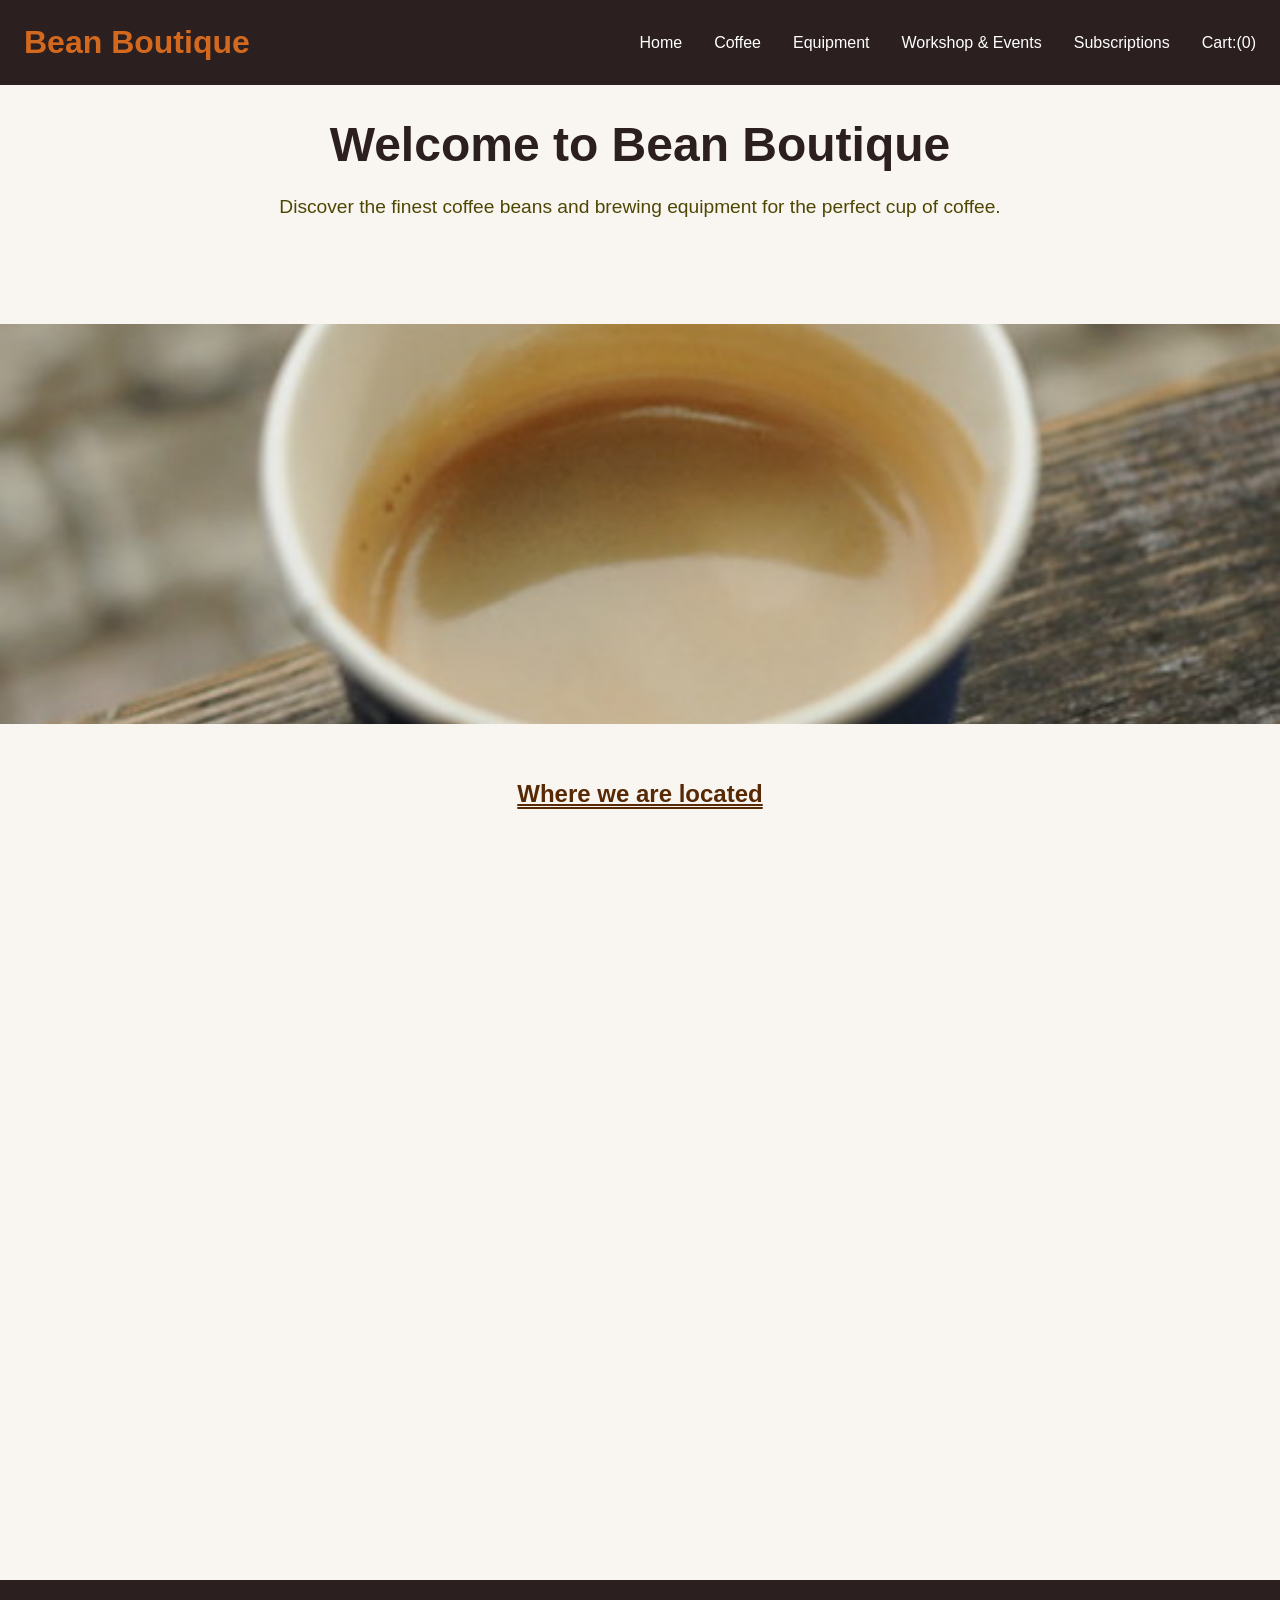
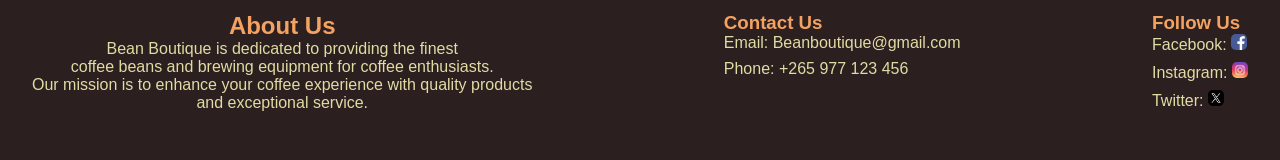
<file: index.htm>
<!DOCTYPE html>
<html lang="en">
<head>
    <meta charset="UTF-8">
    <meta name="viewport" content="width=device-width, initial-scale=1.0">
    <title>Bean Boutique</title>
    <link rel="stylesheet" href="style.css">
</head>
<body>

    <nav>
        <div class="logo"><a href="index.htm">Bean Boutique</a></div>

        <ul>
            <li><a href="index.htm">Home</a></li>
            <li><a href="coffee.htm">Coffee</a></li>
            <li><a href="equipment.htm">Equipment</a></li>
            <li><a href="events.htm">Workshop & Events</a></li>
            <li><a href="subscription.htm">Subscriptions</a></li>
            <li><a href="cart.htm">Cart:<span id="cart-count">(0)</span></a></li>

        </ul>
    </nav>

    <div class="Wlcm">
        <h1>Welcome to Bean Boutique</h1>
        <p>Discover the finest coffee beans and brewing equipment for the perfect cup of coffee.</p>
    </div>


    <div class="slideshow">
        <div class="slide active">
            <img src="Slideshow img/slide 1.jpg" alt="">
        </div>
        <div class="slide">
            <img src="Slideshow img/slide 2.jpg" alt="">
        </div>
        <div class="slide">
            <img src="Slideshow img/slide 3.jpg" alt="">
        </div>
        <div class="slide">
            <img src="Slideshow img/slide 4.jpg" alt="">
        </div>
        <div class="slide">
            <img src="Slideshow img/slide 5.jpg" alt="">
        </div>
    </div>

    <section class="map-section">
        <h1>Where we are located</h1>
        <iframe
            class="map"
            src="https://www.google.com/maps?q=Area+49,+New+Shire,+Blantyre,+Malawi&output=embed"
            loading="lazy">
        </iframe>
    </section>

    <footer>
        <div class="column-1">
            <h2>About Us</h2>
            <p>Bean Boutique is dedicated to providing the finest<br> coffee beans and brewing equipment for coffee enthusiasts. <br>Our mission is to enhance your coffee experience with quality products<br> and exceptional service.</p>
        </div>

        <div class="column-3">
            <h3>Contact Us</h3>
            <p>Email: Beanboutique@gmail.com</p>
            <p>Phone: +265 977 123 456</p>
        </div>

        <div class="column-2">
            <h3>Follow Us</h3>
            <p>Facebook: <a href="https://www.facebook.com/BeanBoutique"><img src="Com-logos/Facebook.png" alt="Facebook-logo"></a></p>
            <p>Instagram: <a href="https://www.instagram.com/BeanBoutique"><img src="Com-logos/Instagram.jpg" alt="Instagram-logo"></a></p>
            <p>Twitter: <a href="https://x.com/BeanBoutique"><img src="Com-logos/X.png" alt="X-logo"></a></p>
        </div>

    
    </footer>

    <script src="script.js"></script>
</body>
</html>
</file>
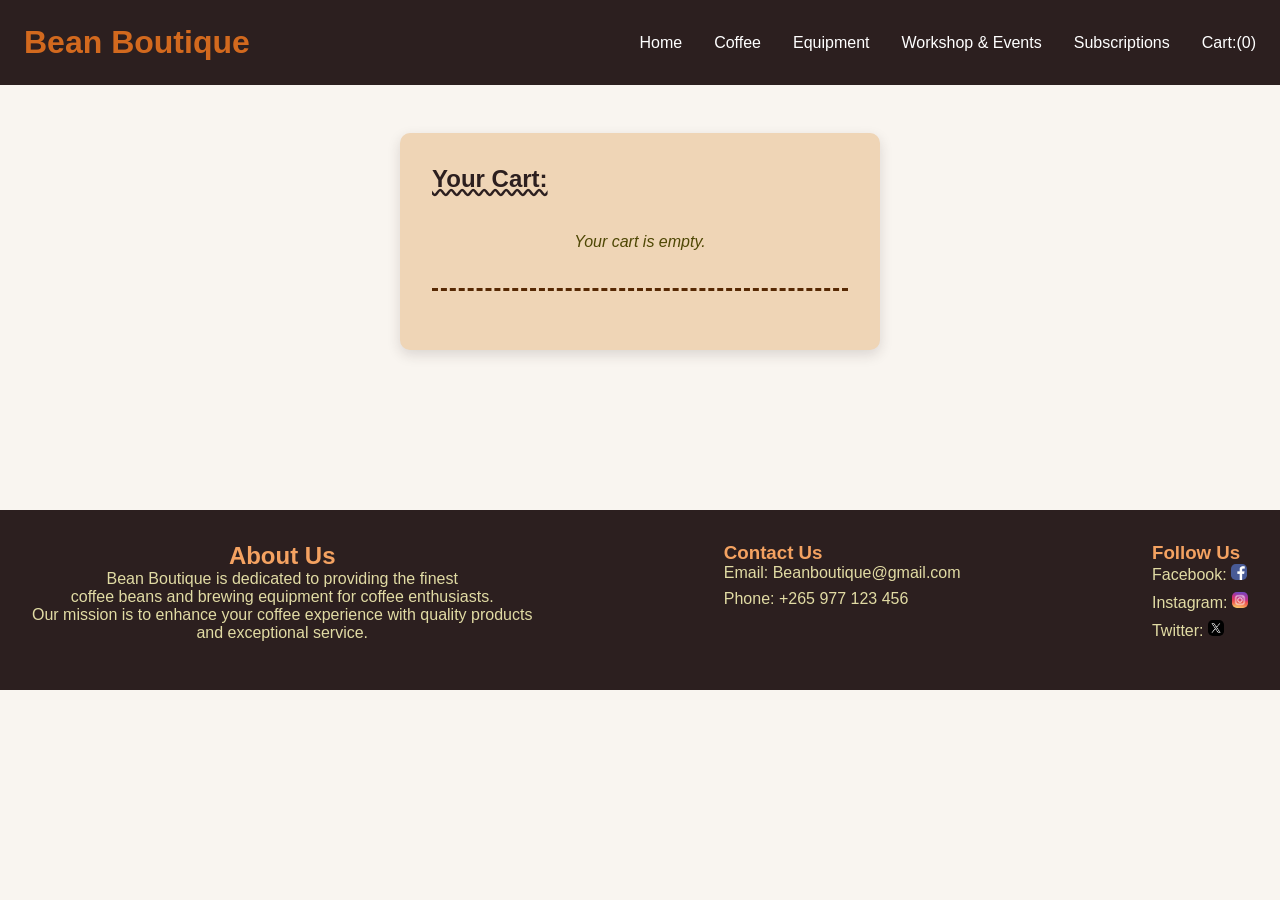
<file: cart.htm>
<!DOCTYPE html>
<html lang="en">
<head>
    <meta charset="UTF-8">
    <meta name="viewport" content="width=device-width, initial-scale=1.0">
    <title>Bean Boutique</title>
    <link rel="stylesheet" href="style.css">
</head>
<body>

    <nav>
        <div class="logo"><a href="index.htm">Bean Boutique</a></div>
        <ul>
            <li><a href="index.htm">Home</a></li>
            <li><a href="coffee.htm">Coffee</a></li>
            <li><a href="equipment.htm">Equipment</a></li>
            <li><a href="events.htm">Workshop & Events</a></li>
            <li><a href="subscription.htm">Subscriptions</a></li>
            <li><a href="cart.htm">Cart:<span id="cart-count">(0)</span></a></li>

        </ul>
    </nav>

    <div class="cart-container">
        <h1>Your Cart:</h1>

        <div id="cart-items"></div>

        <p id="cart-total"></p>
    </div>


       <footer>
        <div class="column-1">
            <h2>About Us</h2>
            <p>Bean Boutique is dedicated to providing the finest<br> coffee beans and brewing equipment for coffee enthusiasts. <br>Our mission is to enhance your coffee experience with quality products<br> and exceptional service.</p>
        </div>

        <div class="column-3">
            <h3>Contact Us</h3>
            <p>Email: Beanboutique@gmail.com</p>
            <p>Phone: +265 977 123 456</p>
        </div>

        <div class="column-2">
            <h3>Follow Us</h3>
            <p>Facebook: <a href="https://www.facebook.com/BeanBoutique"><img src="Com-logos/Facebook.png" alt="Facebook-logo"></a></p>
            <p>Instagram: <a href="https://www.instagram.com/BeanBoutique"><img src="Com-logos/Instagram.jpg" alt="Instagram-logo"></a></p>
            <p>Twitter: <a href="https://x.com/BeanBoutique"><img src="Com-logos/X.png" alt="X-logo"></a></p>
        </div>

    
    </footer>


    <script src="script.js"></script>

</body>
</html>
</file>
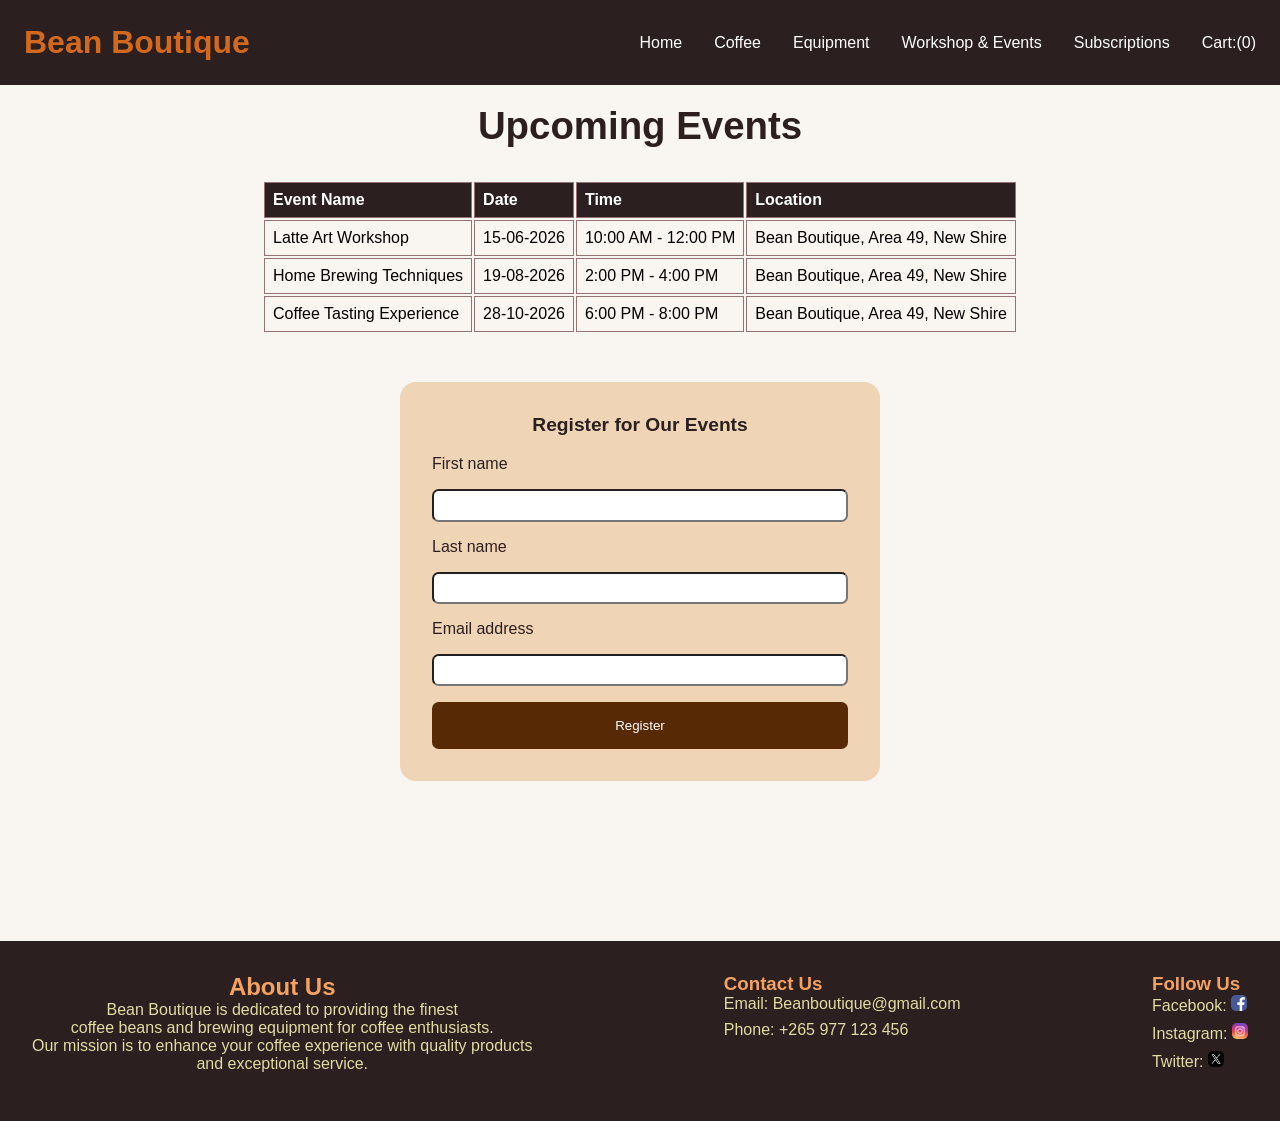
<file: events.htm>
<!DOCTYPE html>
<html lang="en">
<head>
    <meta charset="UTF-8">
    <meta name="viewport" content="width=device-width, initial-scale=1.0">
    <title>Bean Boutique</title>
    <link rel="stylesheet" href="style.css">
</head>
<body>

    <nav>
        <div class="logo"><a href="index.htm">Bean Boutique</a></div>

        <ul>
            <li><a href="index.htm">Home</a></li>
            <li><a href="coffee.htm">Coffee</a></li>
            <li><a href="equipment.htm">Equipment</a></li>
            <li><a href="events.htm">Workshop & Events</a></li>
            <li><a href="subscription.htm">Subscriptions</a></li>
            <li><a href="cart.htm">Cart:<span id="cart-count">(0)</span></a></li>

        </ul>
    </nav>

    <div id="Event-head"><h1>Upcoming Events</h1></div>

    <div class="table">
        <table>
            <tr>
                <th>Event Name</th>
                <th>Date</th>
                <th>Time</th>
                <th>Location</th>
            </tr>

            <tr>
                <td>Latte Art Workshop</td>
                <td>15-06-2026</td>
                <td>10:00 AM - 12:00 PM</td>
                <td>Bean Boutique, Area 49, New Shire</td>
            </tr>

            <tr>
                <td>Home Brewing Techniques</td>
                <td>19-08-2026</td>
                <td>2:00 PM - 4:00 PM</td>
                <td>Bean Boutique, Area 49, New Shire</td>
            </tr>

            <tr>
                <td>Coffee Tasting Experience</td>
                <td>28-10-2026</td>
                <td>6:00 PM - 8:00 PM</td>
                <td>Bean Boutique, Area 49, New Shire</td>
            </tr>

        </table>
    </div>

    <div class="form-container">

        <div id="form-title"><strong>Register for Our Events</strong></div>

            <form class="form" id="registerForm" action="mailto:Beanboutique@gmail.com" method="post">

                <div class="row">
                    <label for="firstName">First name</label>
                    <input type="text" id="firstName" name="firstName" required>
                </div>

                <div class="row">
                    <label for="lastName">Last name</label>
                    <input type="text" id="lastName" name="lastName" required>
                </div>

                <div class="row">
                    <label for="email">Email address</label>
                    <input type="email" id="email" name="email" required>
                </div>

                <button type="submit" class="submit-btn">Register</button>
            </form>
    </div>   

       <footer>
        <div class="column-1">
            <h2>About Us</h2>
            <p>Bean Boutique is dedicated to providing the finest<br> coffee beans and brewing equipment for coffee enthusiasts. <br>Our mission is to enhance your coffee experience with quality products<br> and exceptional service.</p>
        </div>

        <div class="column-3">
            <h3>Contact Us</h3>
            <p>Email: Beanboutique@gmail.com</p>
            <p>Phone: +265 977 123 456</p>
        </div>

        <div class="column-2">
            <h3>Follow Us</h3>
            <p>Facebook: <a href="https://www.facebook.com/BeanBoutique"><img src="Com-logos/Facebook.png" alt="Facebook-logo"></a></p>
            <p>Instagram: <a href="https://www.instagram.com/BeanBoutique"><img src="Com-logos/Instagram.jpg" alt="Instagram-logo"></a></p>
            <p>Twitter: <a href="https://x.com/BeanBoutique"><img src="Com-logos/X.png" alt="X-logo"></a></p>
        </div>

    
    </footer>

    <script src="script.js"></script>
</body>
</html>
</file>
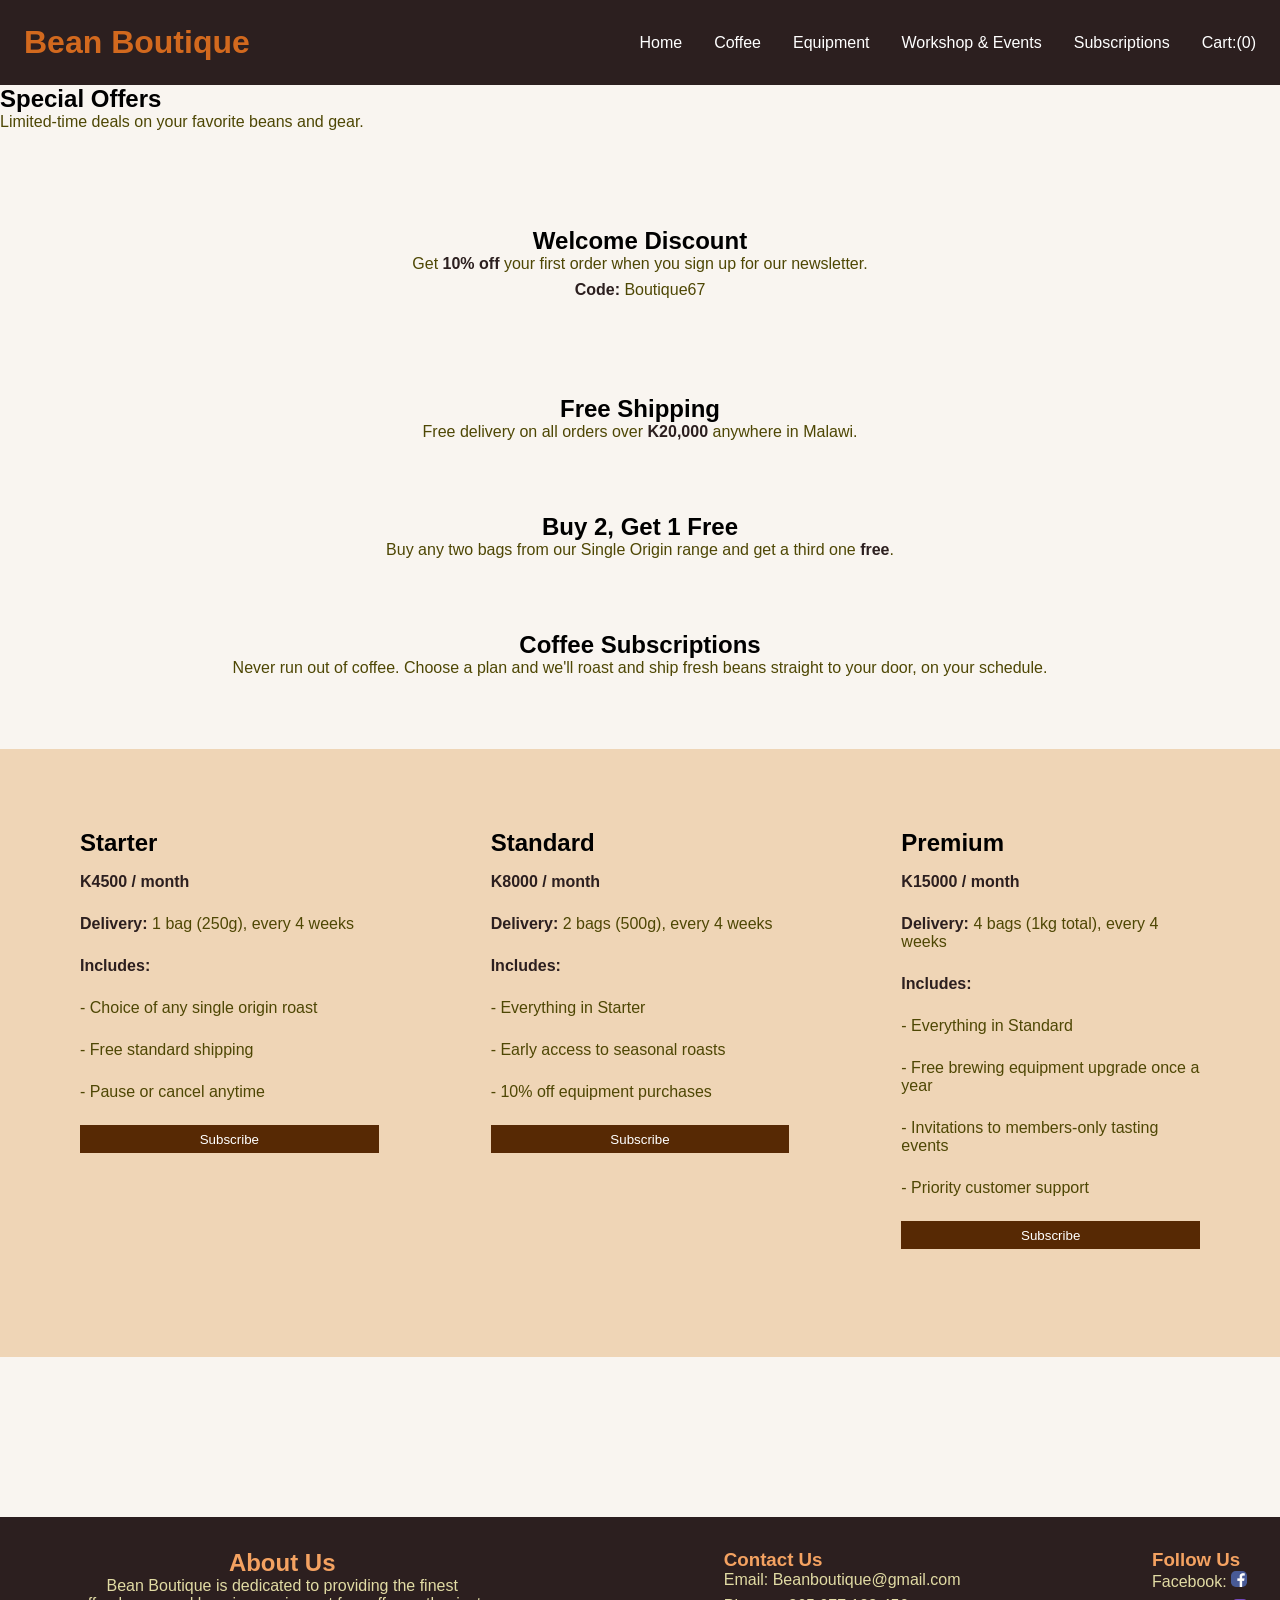
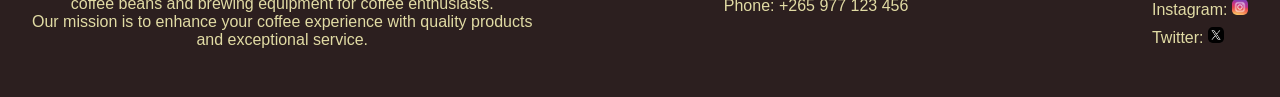
<file: subscription.htm>
<!DOCTYPE html>
<html lang="en">
<head>
    <meta charset="UTF-8">
    <meta name="viewport" content="width=device-width, initial-scale=1.0">
    <title>Bean Boutique</title>
    <link rel="stylesheet" href="style.css">
</head>
<body>
    <div class="logo"></div>

     <nav>  
        <div class="logo"><a href="index.htm">Bean Boutique</a></div>
        <ul>
            <li><a href="index.htm">Home</a></li>
            <li><a href="coffee.htm">Coffee</a></li>
            <li><a href="equipment.htm">Equipment</a></li>
            <li><a href="events.htm">Workshop & Events</a></li>
            <li><a href="subscription.htm">Subscriptions</a></li>
            <li><a href="cart.htm">Cart:<span id="cart-count">(0)</span></a></li>
        </ul>

    </nav>

        <div class="container">

        <section class="offer-section">
            <h1>Special Offers</h1>
            <p>Limited-time deals on your favorite beans and gear.</p>
        </section>

        <div class="special-offers">
            <div class="offer">
                <h2>Welcome Discount</h2>
                <p>Get <strong>10% off</strong> your first order when you sign up for our newsletter.</p>
                <p><strong>Code:</strong> Boutique67</div></p>
            </div>
            <div class="offer">
                <h2>Free Shipping</h2>
                <p>Free delivery on all orders over <strong>K20,000</strong> anywhere in Malawi.</p>
            </div>
            <div class="offer">
                <h2>Buy 2, Get 1 Free</h2>
                <p>Buy any two bags from our Single Origin range and get a third one <strong>free</strong>.</p>
            </div>
        </div>

        <section class="subscription-section">
            <h1>Coffee Subscriptions</h1>
            <p>Never run out of coffee. Choose a plan and we'll roast and ship fresh beans straight to your door, on your schedule.</p>
        </section>

        <div class="subscription">
            <div class="sub" data-name="Starter Subscription" data-price="4500">
                <h2>Starter</h2>
                <p><strong>K4500 / month</strong></p>
                <p><strong>Delivery:</strong> 1 bag (250g), every 4 weeks</p>
                <p><strong>Includes:</strong></p>
                <p>- Choice of any single origin roast</p>
                <p>- Free standard shipping</p>
                <p>- Pause or cancel anytime</p>
                <button class="cart-btn">Subscribe</button>
            </div>

            <div class="sub" data-name="Standard Subscription" data-price="8000">
                <h2>Standard</h2>
                <p><strong>K8000 / month</strong></p>
                <p><strong>Delivery:</strong> 2 bags (500g), every 4 weeks</p>
                <p><strong>Includes:</strong></p>
                <p>- Everything in Starter</p>
                <p>- Early access to seasonal roasts</p>
                <p>- 10% off equipment purchases</p>
                <button class="cart-btn">Subscribe</button>
            </div>

            <div class="sub" data-name="Premium Subscription" data-price="15000">
                <h2>Premium</h2>
                <p><strong>K15000 / month</strong></p>
                <p><strong>Delivery:</strong> 4 bags (1kg total), every 4 weeks</p>
                <p><strong>Includes:</strong></p>
                <p>- Everything in Standard</p>
                <p>- Free brewing equipment upgrade once a year</p>
                <p>- Invitations to members-only tasting events</p>
                <p>- Priority customer support</p>
                <button class="cart-btn">Subscribe</button>
            </div>
        </div>

    </div>

    <footer>
        <div class="column-1">
            <h2>About Us</h2>
            <p>Bean Boutique is dedicated to providing the finest<br> coffee beans and brewing equipment for coffee enthusiasts. <br>Our mission is to enhance your coffee experience with quality products<br> and exceptional service.</p>
        </div>

        <div class="column-3">
            <h3>Contact Us</h3>
            <p>Email: Beanboutique@gmail.com</p>
            <p>Phone: +265 977 123 456</p>
        </div>

        <div class="column-2">
            <h3>Follow Us</h3>
            <p>Facebook: <a href="https://www.facebook.com/BeanBoutique"><img src="Com-logos/Facebook.png" alt="Facebook-logo"></a></p>
            <p>Instagram: <a href="https://www.instagram.com/BeanBoutique"><img src="Com-logos/Instagram.jpg" alt="Instagram-logo"></a></p>
            <p>Twitter: <a href="https://x.com/BeanBoutique"><img src="Com-logos/X.png" alt="X-logo"></a></p>
        </div>

    
    </footer>
    
    <script src="script.js"></script>
</body>
</html>
</file>
<file: style.css>
*{ 
    margin: 0;
    padding: 0; 
    box-sizing: border-box;

}

body {
    font-family: Arial, sans-serif; 
    background: #f9f5f0; 
}


nav {
    background: #2C1F1F;
    color: white;
    padding: 1.5em;
    display: flex;
    justify-content: space-between;
    align-items: center;

}

nav ul {
    display: flex;
    gap: 2em;

}

ul {
    list-style: none;
    font-family: Arial, sans-serif;

}

ul a {
    color: white;
    text-decoration: none;
    transition: 0.3s;
}

a:hover {
    color: #F4A261;
}


.logo {
    font-size: 2em; 
    font-weight: bold; 
    color: chocolate;
}

.logo a{
    text-decoration: none;
    color: chocolate;
}

.Wlcm{
    text-align: center;
    padding: 2em;
    font-family: Arial, sans-serif;
}

.Wlcm h1 {
    font-size: 3em;
    margin-bottom: 0.5em;
    color: #2C1F1F;
}

.Wlcm p {
    font-size: 1.2em;
    color: #4e4704;
}

.slideshow {
    position: relative;
    height: 25em;
    top: 4em;
    Margin-bottom: 2em;
}

.slide {
    position: absolute;
    top: 0;
    left: 0;
    width: 100%;
    height: 100%;
    opacity: 0;
    transition: opacity 1.5s ease;
}

.slide.active {
    opacity: 1;
}

.slide img {
    width: 100%;
    height: 100%;
    object-fit:cover;
}

.map-section h1{
    padding: 2em; 
    text-align: center;
    font-family: Arial, sans-serif;
    color: #572904;
    margin-top: 3em;
    text-decoration: double underline;
}

.map{
    width: 100%;
    height: 30em;
    border: 0;
    margin-top: 5em;
}


/* Coffee for sale*/

.images {
    display: grid;
    grid-template-columns: repeat(4, 15em);
    gap: 4em;
    object-fit: cover;
    padding: 3em;
    align-items: center;
    justify-content: center;
    transition: 3s;
}

.images img {
    width: 12em;
    height: 12em;
    border: 0.5em #723907 solid;
    transition: 0.4s;
    cursor: pointer;

}

.block {
    width: 100%;
    height: 18em;
    object-fit: cover;
    display: block;
    
}


.images img:hover{
    transform: scale(1.1);
}

.section { 
    padding: 2em; 
    text-align: center;
    font-family: Arial, sans-serif; 
}

#search {
    padding:1em; 
    width: 20em; 
}

.modal-content h2 {
    margin-top: 0.5em;
    font-family: Arial, sans-serif;
    color: #2C1F1F;
    margin-bottom: 0.5em;
    text-align: center;
    overflow: hidden;
}

.cart-btn {
    background-color: #572904;
    color: white;
    border: none;
    padding: 0.5em;
    cursor: pointer;
    font-family: Arial, sans-serif;
    transition: 0.3s;
}

.cart-btn:hover {
    background-color: #E76F51;
}
p strong {
    font-family: Arial, sans-serif;
    color: #2C1F1F;
}

p {
    font-family: Arial, sans-serif;
    color: #4e4704;
    margin-bottom: 0.5em;
}

.modal {
    position: fixed;
    top: 0;
    left: 0;
    width: 100%;
    height: 100%;
    align-items: center;
    background: rgba(0, 0, 0, 0.6);
    display: flex;
    justify-content: center;
    

}

.modal.hidden {
    display: none;
}

.modal-content {
    background: rgb(230, 219, 206);
    border-radius:1em;
    padding: 1.3em;
    max-width: 25em;
    width: 100%;
    text-align: left;
    position: relative;
}

.modal-content img {
    width: 100%;
    border-radius: 1em;
    margin-bottom: 0.3em;
    max-height: 22em;
}

.modal-close {
    position: absolute;
    top: 0.3em;
    right: 0.3em;
    font-size: 1.5em;
    cursor: pointer;
}

.block h2{
    padding-top: 1em;
    margin-bottom: 0.5em ;
}


/* Equipments */

.card{
    width: 100%;
    height: 18em;
    object-fit: cover;
    display: block;
}

.equipments {
    display: grid;
    grid-template-columns: repeat(4, 15em);
    gap: 4em;
    object-fit: cover;
    padding: 3em;
    align-items: center;
    justify-content: center;
    transition: 3s;
}


.equipments img {
  width: 14em;
  height: 14em;
  border: 0.5em #723907 solid;
  transition: 0.4s;
  cursor: pointer;

}

.equipments img:hover{
  transform: scale(1.1);
}


.card h2 {
    margin-top: 0.5em;
    font-family: Arial, sans-serif;
    color: #2C1F1F;
    margin-bottom: 0.5em;

}

.card .cart-btn {
    background-color: #572904;
    color: white;
    border: none;
    padding: 0.5em;
    cursor: pointer;
    font-family: Arial, sans-serif;
    transition: 0.3s;
    margin-bottom: 0.5em;
}

.card .cart-btn:hover {
    background-color: #E76F51;
}

.card p strong {
    font-family: Arial, sans-serif;
    color: #2C1F1F;
}

.card p {
    font-family: Arial, sans-serif;
    color: #4e4704;
    margin-bottom: 0.5em;
}


/* Footer*/

footer {
    background: #2C1F1F;
    color: white;
    padding: 2em;
    margin-top: 10em;
    display: flex;
    align-items: flex-start;
    justify-content: space-between;

    
}

.column-2{
    font-family: Arial, sans-serif;
    color: #F4A261;
    margin-bottom: 0.5em;

}

.column-2 img{
    height: 1em;
    width: 1em;
    border-radius: 0.3em;
}
.column-3{
    font-family: Arial, sans-serif;
    color: #F4A261;
    margin-bottom: 0.5em;
    text-align: left;
}

.column-1{
    font-family: Arial, sans-serif;
    color: #F4A261;
    margin-bottom: 0.5em;
    text-align: center;
}

footer p {
    font-family: Arial, sans-serif;
    color: #e1dba4;
    margin-bottom: 0.5em;
}

/* Workshop & Events */

.table{
    width: 100%;
    border-collapse: collapse;
    margin-top: 2em;
    display: flex;
    flex-direction: column;
    align-items: center;
}

#Event-head{
    text-align: center;
    font-family: Arial, sans-serif;
    color: #2C1F1F;
    font-size: larger;
    margin-top: 1em;
}

.table th {
    background-color: #2C1F1F;
    color: white;
    padding: 0.5em;
    text-align: left;
}

.table th, .table td {
    border: 0.1em solid #957373;
    padding: 0.5em;
    text-align: left;
}

.form-container {
    margin: auto;
    width: 30em;
    padding: 2em;
    background-color: #efd5b6;
    border-radius: 1em;
    margin-top: 3em;
}

#form-title {
    text-align: center;
    margin-bottom: 1em;
    font-family: Arial, sans-serif;
    color: #2C1F1F;
    font-size: larger;
}
.form{
    display: flex;
    flex-direction: column;
    gap: 1em;
}

label {
    font-family: Arial, sans-serif;
    color: #2C1F1F;
}

.row{
    display: flex;
    gap: 1em;
    flex-wrap: wrap;
}

input{
    padding: 0.5em;
    border: 1 solid #ccc;
    border-radius: 0.5em;
    width: 100%;
}

.form-container button {
    background-color: #572904;
    color: white;
    border: none;
    padding: 1.2em;
    cursor: pointer;
    font-family: Arial, sans-serif;
    border-radius: 0.5em;
    transition: 0.3s;
}

.form-container button:hover {
    background-color: #E76F51;
}

/* Cart */

.cart-container{
    margin: auto;
    width: 30em;
    padding: 2em;
    background-color: #efd5b6;
    border-radius: 10px;
    margin-top: 3em;
    box-shadow: 0 0.3em 0.8em rgba(44, 31, 31, 0.15);
}

.cart-container h1{
    text-decoration:wavy underline;
    font-size:x-large;
    padding-bottom: 1em;
    color: #2C1F1F;
}

.cart-row{
    display: flex;
    align-items: center;
    justify-content: space-between;
    gap: 1em;
    background-color: #f9f5f0;
    padding: 0.8em 1em;
    border-radius: 0.6em;
    margin-bottom: 1em;
    font-family: Arial, sans-serif;
    color: #2C1F1F;
    flex-wrap: wrap;
}

.cart-row span{
    font-family: Arial, sans-serif;
}

.qty-controls{
    display: flex;
    align-items: center;
    gap: 0.6em;
}

.qty-controls button{
    background-color: #572904;
    color: white;
    border: none;
    width: 1.8em;
    height: 1.8em;
    border-radius: 50%;
    cursor: pointer;
    font-family: Arial, sans-serif;
    font-size: 1em;
    line-height: 1;
    transition: 0.3s;
}

.qty-controls button:hover{
    background-color: #E76F51;
}

.cart-row button:not(.qty-controls button){
    background-color: #722F37;
    color: white;
    border: none;
    padding: 0.4em 0.8em;
    cursor: pointer;
    font-family: Arial, sans-serif;
    border-radius: 0.5em;
    transition: 0.3s;
}

.cart-row button:not(.qty-controls button):hover{
    background-color: #a83e49;
}

#cart-total{
    color: #2C1F1F;
    font-size: 1.3em;
    font-weight: bold;
    text-align: right;
    margin-top: 1em;
    padding-top: 0.8em;
    border-top: 0.15em dashed #572904;
}

#cart-items p{
    text-align: center;
    font-style: italic;
    color: #4e4704;
    padding: 1em 0;
}

.promo-row{
    display: flex;
    gap: 0.5em;
    margin-top: 1.5em;
}

.promo-row input{
    flex: 1;
    padding: 0.6em;
    border: 0.1em solid #957373;
    border-radius: 0.5em;
    font-family: Arial, sans-serif;
}

.promo-row button{
    background-color: #572904;
    color: white;
    border: none;
    padding: 0.6em 1.2em;
    cursor: pointer;
    font-family: Arial, sans-serif;
    border-radius: 0.5em;
    transition: 0.3s;
}

.promo-row button:hover{
    background-color: #E76F51;
}

#promo-message{
    font-family: Arial, sans-serif;
    font-size: 0.9em;
    margin-top: 0.5em;
    min-height: 1.2em;
}

#checkout-btn{
    display: block;
    width: 100%;
    background-color: #572904;
    color: white;
    border: none;
    padding: 1em;
    margin-top: 1.5em;
    cursor: pointer;
    font-family: Arial, sans-serif;
    font-size: 1.1em;
    border-radius: 0.5em;
    transition: 0.3s;
}

#checkout-btn:hover{
    background-color: #E76F51;
}

.special-offers{
    padding: 1em; 
    text-align: center;
    font-family: Arial, sans-serif;
    margin-top:2em;
}

.offer{
    padding: 1em; 
    text-align: center;
    font-family: Arial, sans-serif;
    margin-top:2em;
} 
/* Offers */


.subscription-section{
    padding: 1em; 
    text-align: center;
    font-family: Arial, sans-serif;
    margin-top:2em;
}

.subscription{
    display:flex;
    grid-template-columns: repeat(4, 7em);
    gap: 7em;
    align-items: center;
    justify-content: center;
    padding:5em;
    background-color: #efd5b6;
    margin-top: 3em;
    padding-bottom: 15em;
    
}

.sub{
    width: 100%;
    height: 18em;
    display: flex;
    flex-direction:column;
    gap: 1em;
}

/* Toast popup */

#toast {
    position: fixed;
    bottom: 2em;
    left: 50%;
    transform: translateX(-50%) translateY(1em);
    background-color: #2C1F1F;
    color: #F4A261;
    padding: 0.8em 1.5em;
    border-radius: 0.5em;
    font-family: Arial, sans-serif;
    box-shadow: 0 0.3em 0.8em rgba(0, 0, 0, 0.3);
    opacity: 0;
    pointer-events: none;
    transition: opacity 0.3s ease, transform 0.3s ease;
    z-index: 999;
}

#toast.show {
    opacity: 1;
    transform: translateX(-50%) translateY(0);
}

/* interactivity */

@media (max-width: 48em) { 
    nav {
        flex-direction: column;
        align-items: flex-start;
        padding: 1em;
    }

    nav ul {
        flex-wrap: wrap;
        gap: 0.7em;
        margin-top: 0.7em;
    }

    .logo {
        font-size: 1em;
    }
}

@media (max-width: 56em) { 
    .images {
        grid-template-columns: repeat(2, 10em);
    }
    .block img {
        height: 10em;
    }
    .equipments{
        grid-template-columns: repeat(1, 12em);
    }
    .card img {
        height: 14em;
    }
}
</file>
